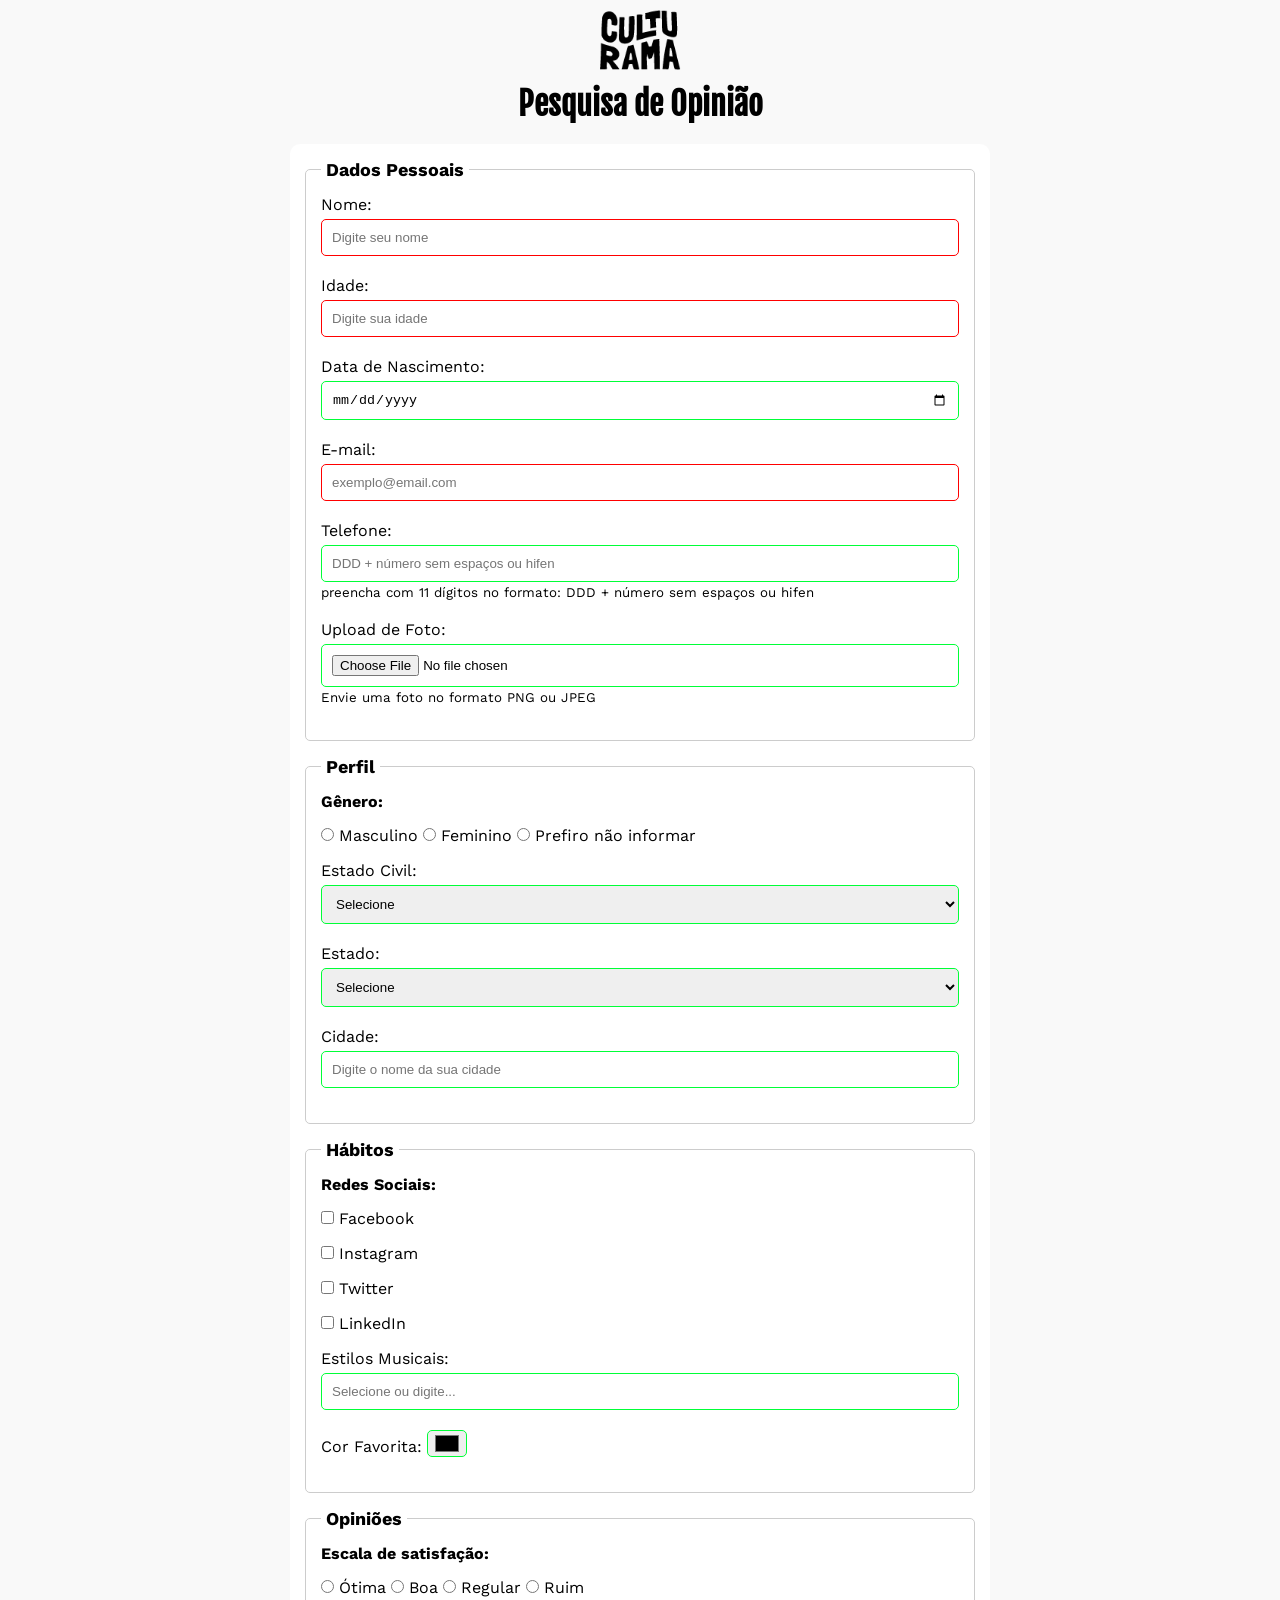
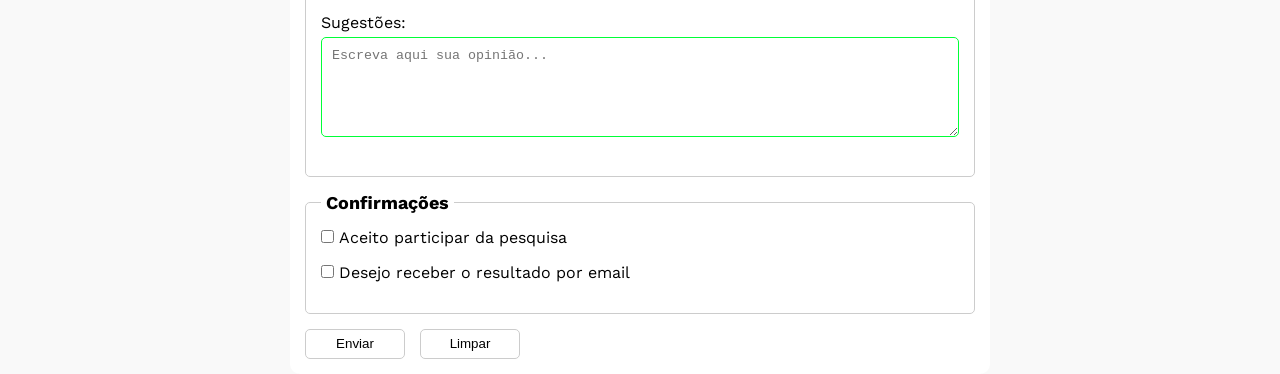
<file: index.html>
<!DOCTYPE html>
<html lang="pt-br">
  <head> 
    <meta charset="UTF-8" />
    <meta name="viewport" content="width=device-width, initial-scale=1.0" />
    <link
      rel="shortcut icon"
      href="culturama-favicon.png"
      type="image/x-icon"
    />
    <link rel="stylesheet" href="css/style.css" />

    <link rel="preconnect" href="https://fonts.googleapis.com" />
    <link rel="preconnect" href="https://fonts.gstatic.com" crossorigin />
    <link
      href="https://fonts.googleapis.com/css2?family=Fjalla+One&family=Work+Sans:ital,wght@0,100..900;1,100..900&display=swap"
      rel="stylesheet"
    />
    <title>Pesquisa Culturama</title>
  </head>                                             
  <body>
    <header class="header">
      <img src="img/logo-culturama.png" alt="Logo Culturama" class="logo" />
      <h1 class="title">Pesquisa de Opinião</h1>
    </header>
    <main>
      <section class="section">
        <form class="form" action="sucesso.html" method="post">
          <fieldset class="form__fieldset">
            <legend class="form__fieldset__legend">Dados Pessoais</legend>

            <div class="form-group">
              <label for="name">Nome:</label>
              <input
                type="text"
                name="userName"
                id="name"
                placeholder="Digite seu nome"
                required
              />
            </div>

            <div class="form-group">
              <label for="age">Idade:</label>
              <input
                type="number"
                name="userAge"
                id="age"
                min="12"
                max="100"
                placeholder="Digite sua idade"
                required
              />
            </div>

              <div class="form-group">
              <label for="birthDate">Data de Nascimento:</label>
              <input type="date" name="userBirthDate" id="birthDate" />
            </div>

            <div class="form-group">
              <label for="email">E-mail:</label>
              <input
                type="email"
                name="userEmail"
                id="email"
                placeholder="exemplo@email.com"
                required
              />
            </div>

            <div class="form-group">
              <label for="phoneNumber">Telefone:</label>
              <input
                type="tel"
                name="userPhoneNumber"
                id="phoneNumber"
                pattern= "[0-9] {11}"
                placeholder="DDD + número sem espaços ou hifen" aria-describedby="phoneHep"              
                />
                <small id="phoneHep">preencha com 11 dígitos no formato: DDD + número sem espaços ou hifen</small>
            </div>

            <div class="form-group">
              <label for="image">Upload de Foto:</label>
              <input type="file" accept="image/*" name="userImage" id="image" aria-describedby="imageHelp"/>
              <small id="imageHelp">Envie uma foto no formato PNG ou JPEG</small>
            </div>
          </fieldset>

          <fieldset class="form__fieldset">
            <legend class="form__fieldset__legend">Perfil</legend>

            <div class="form-group">
              <p>Gênero:</p>
              <div class="radio-group">
                <input
                  type="radio"
                  name="userGender"
                  id="masc"
                  value="Masculino"
                />
                <label for="masc">Masculino</label>

                <input
                  type="radio"
                  name="userGender"
                  id="fem"
                  value="Feminino"
                />
                <label for="fem">Feminino</label>

                <input
                  type="radio"
                  name="userGender"
                  id="notInformed"
                  value="notInformed"
                />
                <label for="notInformed">Prefiro não informar</label>
              </div>
            </div>

            <div class="form-group">
              <label for="maritalStatus">Estado Civil:</label>
              <select name="userMaritalStatus" id="maritalStatus" required>
                <option value="notInformed" disabled selected>Selecione</option>
                <option value="solteiro">Solteiro(a)</option>
                <option value="casado">Casado(a)</option>
                <option value="divorciado">Divorciado(a)</option>
                <option value="uniaoEstavel">União Estável</option>
              </select>
            </div>

            <div class="form-group">
              <label for="state">Estado:</label>
              <select name="userState" id="state" required>
                <option value="notInformed" disabled selected>Selecione</option>
                <option value="acre">Acre</option>
                <option value="alagoas">Alagoas</option>
                <option value="amapa">Amapá</option>
                <option value="amazonas">Amazonas</option>
                <option value="bahia">Bahia</option>
                <option value="ceara">Ceará</option>
                <option value="distritoFederal">Distrito Federal</option>
                <option value="espiritoSanto">Espírito Santo</option>
                <option value="goias">Goiás</option>
                <option value="maranhao">Maranhão</option>
                <option value="matoGrosso">Mato Grosso</option>
                <option value="matoGrossoDoSul">Mato Grosso do Sul</option>
                <option value="minasGerais">Minas Gerais</option>
                <option value="para">Pará</option>
                <option value="paraiba">Paraíba</option>
                <option value="parana">Paraná</option>
                <option value="pernambuco">Pernambuco</option>
                <option value="piaui">Piauí</option>
                <option value="rioDeJaneiro">Rio de Janeiro</option>
                <option value="rioGrandeDoNorte">Rio Grande do Norte</option>
                <option value="rioGrandeDoSul">Rio Grande do Sul</option>
                <option value="rondonia">Rondônia</option>
                <option value="roraima">Roraima</option>
                <option value="santaCatarina">Santa Catarina</option>
                <option value="saoPaulo">São Paulo</option>
                <option value="sergipe">Sergipe</option>
                <option value="tocantins">Tocantins</option>
              </select>
            </div>

            <div class="form-group">
              <label for="city">Cidade:</label>
              <input
                type="text"
                name="userCity"
                id="city"
                placeholder="Digite o nome da sua cidade"
              />
            </div>
          </fieldset>

          <fieldset class="form__fieldset">
            <legend class="form__fieldset__legend">Hábitos</legend>

            <div class="form-group">
              <p>Redes Sociais:</p>
              <div class="checkbox-item">
                <input
                  type="checkbox"
                  name="social"
                  id="facebook"
                  value="facebook"
                />
                <label for="facebook">Facebook</label>
              </div>

              <div class="checkbox-item">
                <input
                  type="checkbox"
                  name="social"
                  id="instagram"
                  value="instagram"
                />
                <label for="instagram">Instagram</label>
              </div>

              <div class="checkbox-item">
                <input
                  type="checkbox"
                  name="social"
                  id="twitter"
                  value="twitter"
                />
                <label for="twitter">Twitter</label>
              </div>

              <div class="checkbox-item">
                <input
                  type="checkbox"
                  name="social"
                  id="linkedin"
                  value="linkedin"
                />
                <label for="linkedin">LinkedIn</label>
              </div>
            </div>
            <div class="form-group">
              <label for="musicStyle">Estilos Musicais:</label>
              <input
                list="stylestypes"
                type="text"
                name="userMusicStyle"
                id="musicStyle"
                placeholder="Selecione ou digite..."
              />
              <datalist id="stylestypes">
                <option value="Rock"></option>
                <option value="Pop"></option>
                <option value="Sertanejo"></option>
                <option value="Funk"></option>
                <option value="MPB"></option>
                <option value="Eletrônica"></option>
              </datalist>
            </div>

            <div class="form-group">
              <label for="favoriteColor">Cor Favorita:</label>
              <input type="color" name="userFavoriteColor" id="favoriteColor" />
            </div>
          </fieldset>

          <fieldset class="form__fieldset">
            <legend class="form__fieldset__legend">Opiniões</legend>

            <div class="form-group">
              <p>Escala de satisfação:</p>
              <div class="radio-group">
                <input
                  type="radio"
                  name="userSatisfaction"
                  id="otima"
                  value="otima"
                  required
                />
                <label for="otima">Ótima</label>

                <input
                  type="radio"
                  name="userSatisfaction"
                  id="boa"
                  value="boa"
                />
                <label for="boa">Boa</label>

                <input
                  type="radio"
                  name="userSatisfaction"
                  id="regular"
                  value="regular"
                />
                <label for="regular">Regular</label>

                <input
                  type="radio"
                  name="userSatisfaction"
                  id="ruim"
                  value="ruim"
                />
                <label for="ruim">Ruim</label>
              </div>
            </div>

            <div class="form-group">
              <label for="suggestions">Sugestões:</label>
              <textarea
                name="userSuggestions"
                id="suggestions"
                placeholder="Escreva aqui sua opinião..."
              ></textarea>
            </div>
          </fieldset>

          <fieldset class="form__fieldset">
            <legend class="form__fieldset__legend">Confirmações</legend>

            <div class="form-group checkbox-item">
              <input
                type="checkbox"
                name="userLgpd"
                id="lgpdTerms"
                value="accepted"
                required
              />
              <label for="lgpdTerms">Aceito participar da pesquisa</label>
            </div>

            <div class="form-group checkbox-item">
              <input
                type="checkbox"
                name="userGetResults"
                id="getResults"
                value="accepted"
              />
              <label for="getResults"
                >Desejo receber o resultado por email</label
              >
            </div>
          </fieldset>

          <div class="form-actions">
            <button type="submit" aria-label="Enviar os dados do formulário">Enviar</button>
            <button type="reset" aria-label="Limpar o formulário">Limpar</button>
          </div>
        </form>
      </section>
    </main>
  </body>
</html>
</file>
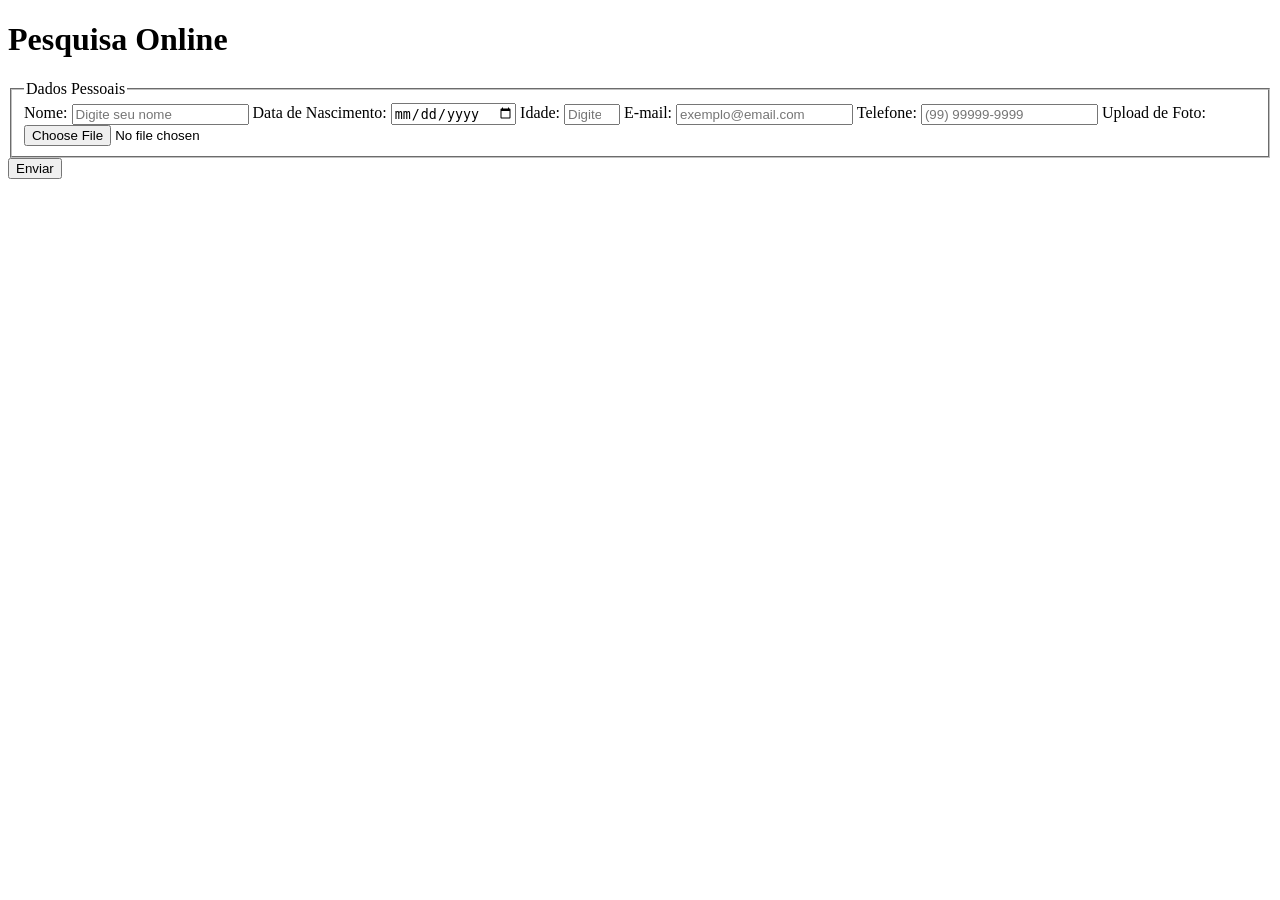
<file: index..html>
<!DOCTYPE html>
<html lang="pt-br">
  <head>
    <meta charset="UTF-8" />
    <meta name="viewport" content="width=device-width, initial-scale=1.0" />
    <title>Pesquisa Culturama</title>
  </head>
  <body>
    <header>
      <h1>Pesquisa Online</h1>
    </header>
    <main>
      <section>
        <form action="" method="post">
          <fieldset>
            <legend>Dados Pessoais</legend>

            <label for="userName">Nome:</label>
            <input
              type="text"
              name="userName"
              id="userName"
              placeholder="Digite seu nome"
              required
            />

            <label for="birthDate">Data de Nascimento:</label>
            <input 
              type="date"
              name="birthDate" 
              id="birthDate" />

            <label for="userAge">Idade:</label>
            <input
              type="number"
              name="userAge"
              id="userAge"
              min="12"
              max="100"
              placeholder="Digite sua idade"
              required
            />

            <label for="userEmail">E-mail:</label>
            <input
              type="email"
              name="userEmail"
              id="userEmail"
              placeholder="exemplo@email.com"
              required
            />

            <label for="userPhone">Telefone:</label>
            <input
              type="tel"
              name="userPhone"
              id="userPhone"
              pattern="\(\d{2}\) \d{5}-\d{4}"
              placeholder="(99) 99999-9999"
              title="Digite um número de telefone no formato (99) 99999-9999"
            />

            <label for="userImage">Upload de Foto:</label>
            <input  
              type="file"
              accept="image/*"
              name="userImage"
              id="userImage" />
          </fieldset>
          <button type="submit">Enviar</button>
        </form>
      </section>
    </main>
  </body>
</html>
</file>
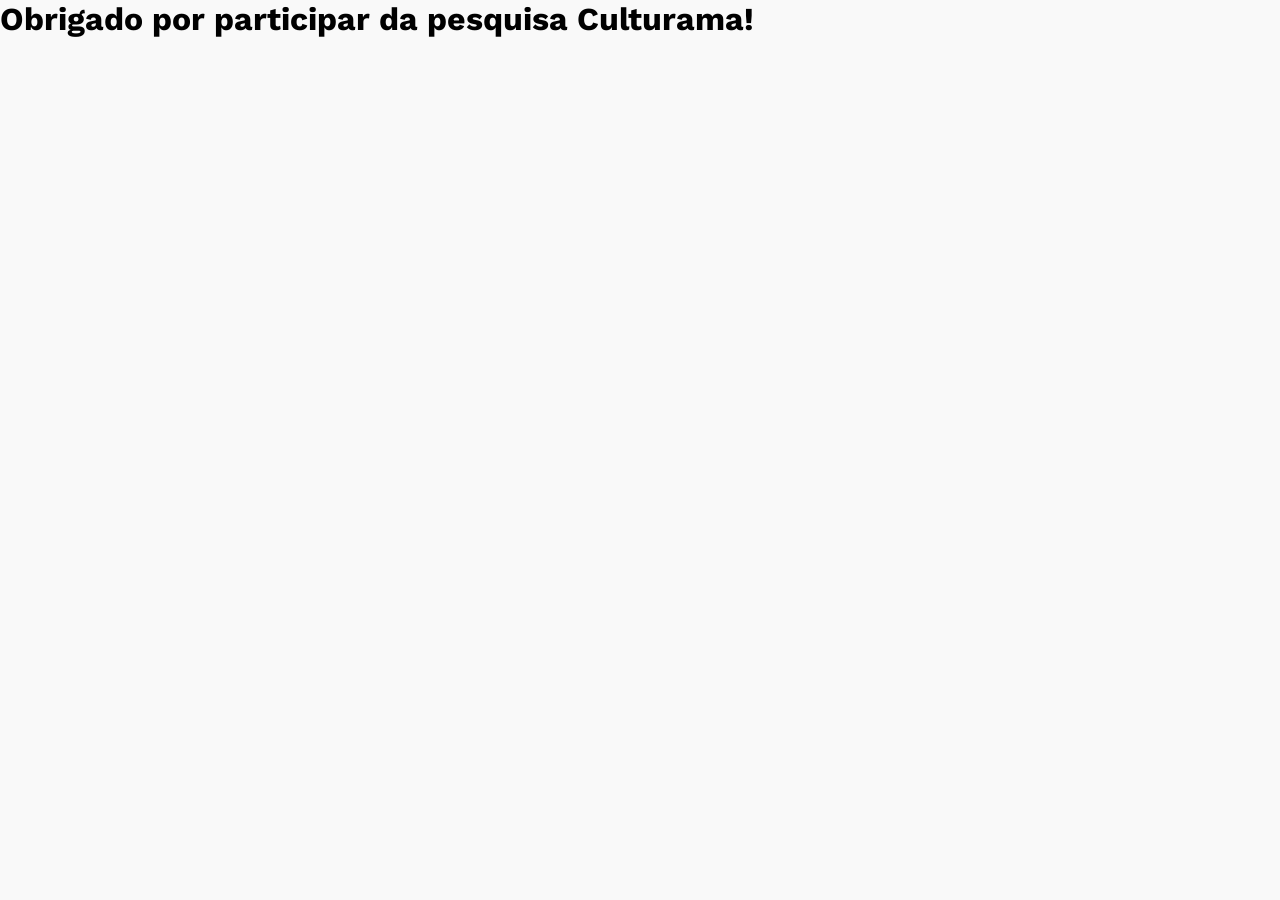
<file: sucesso.html>
<!DOCTYPE html>
<html lang="pt-br">
<head>
    <meta charset="UTF-8">
    <meta name="viewport" content="width=device-width, initial-scale=1.0">
     <link
      rel="shortcut icon"
      href="culturama-favicon.png"
      type="image/x-icon"
    />
    <link rel="stylesheet" href="css/style.css">
    <link rel="preconnect" href="https://fonts.googleapis.com" />
    <link rel="preconnect" href="https://fonts.gstatic.com" crossorigin />
    <link
      href="https://fonts.googleapis.com/css2?family=Fjalla+One&family=Work+Sans:ital,wght@0,100..900;1,100..900&display=swap"
      rel="stylesheet"
    />
    <title>Pesquisa Culturama - Sucesso!</title>
</head>
<body>
    <h1 role="alert">Obrigado por participar da pesquisa Culturama!</h1>
</body>
</html>
</file>
<file: css/style.css>
* {
  margin: 0;
  padding: 0;
  box-sizing: border-box;
}

body {
  background-color: #f9f9f9;
  font-family: "Work Sans", sans-serif;
}

.header {
  text-align: center;
  margin-bottom: 20px;
}

.logo {
  width: 100px;
  height: auto;
}

.title {
  text-align: center;
  font-family: "Fjalla One", sans-serif;
}

.section {
  width: 100%;
  max-width: 700px;
  margin: 0 auto;
}

.form {
  background-color: #ffffff;
  padding: 15px;
  border-radius: 10px;
}

.form__fieldset {
  padding: 15px;
  border: 1px solid #cccccc;
  border-radius: 5px;
  margin-bottom: 15px;
}

.form__fieldset__legend {
  font-weight: bold;
  font-size: 18px;
  padding: 0 5px;
}

p {
  margin-bottom: 15px;
  font-weight: bold;
}

label {
  display: inline-block;
  margin-bottom: 5px;
}

input,
select,
textarea {
  width: 100%;
  padding: 10px;
  margin-bottom: 20px;
  border: 1px solid #cccccc;
  border-radius: 5px;
}

textarea {
  min-height: 100px;
}

input[type="radio"],
input[type="checkbox"] {
  width: auto;
}

input[type="color"] {
  width: 40px;
  padding: 0 5px;
}

input[type="tel"],
input[type="file"] {
  margin-bottom: 0;
}

small {
  display: inline-block;
  margin-bottom: 20px;
}

input:invalid,
select:invalid,
textarea:invalid {
  border-color: #ff0000;
}

input:valid,
select:valid,
textarea:valid {
  border-color: #00ff37;
}

button {
  width: 100px;
  height: 30px;
  margin-right: 10px;
  background-color: #ffffff;
  border: 1px solid #cccccc;
  border-radius: 5px;
  cursor: pointer;
}

button:hover {
  background-color: #008000;
  color: #ffffff;
}

button[type="reset"]:hover {
  background-color: #ff4500;
  color: #ffffff;
}
</file>
